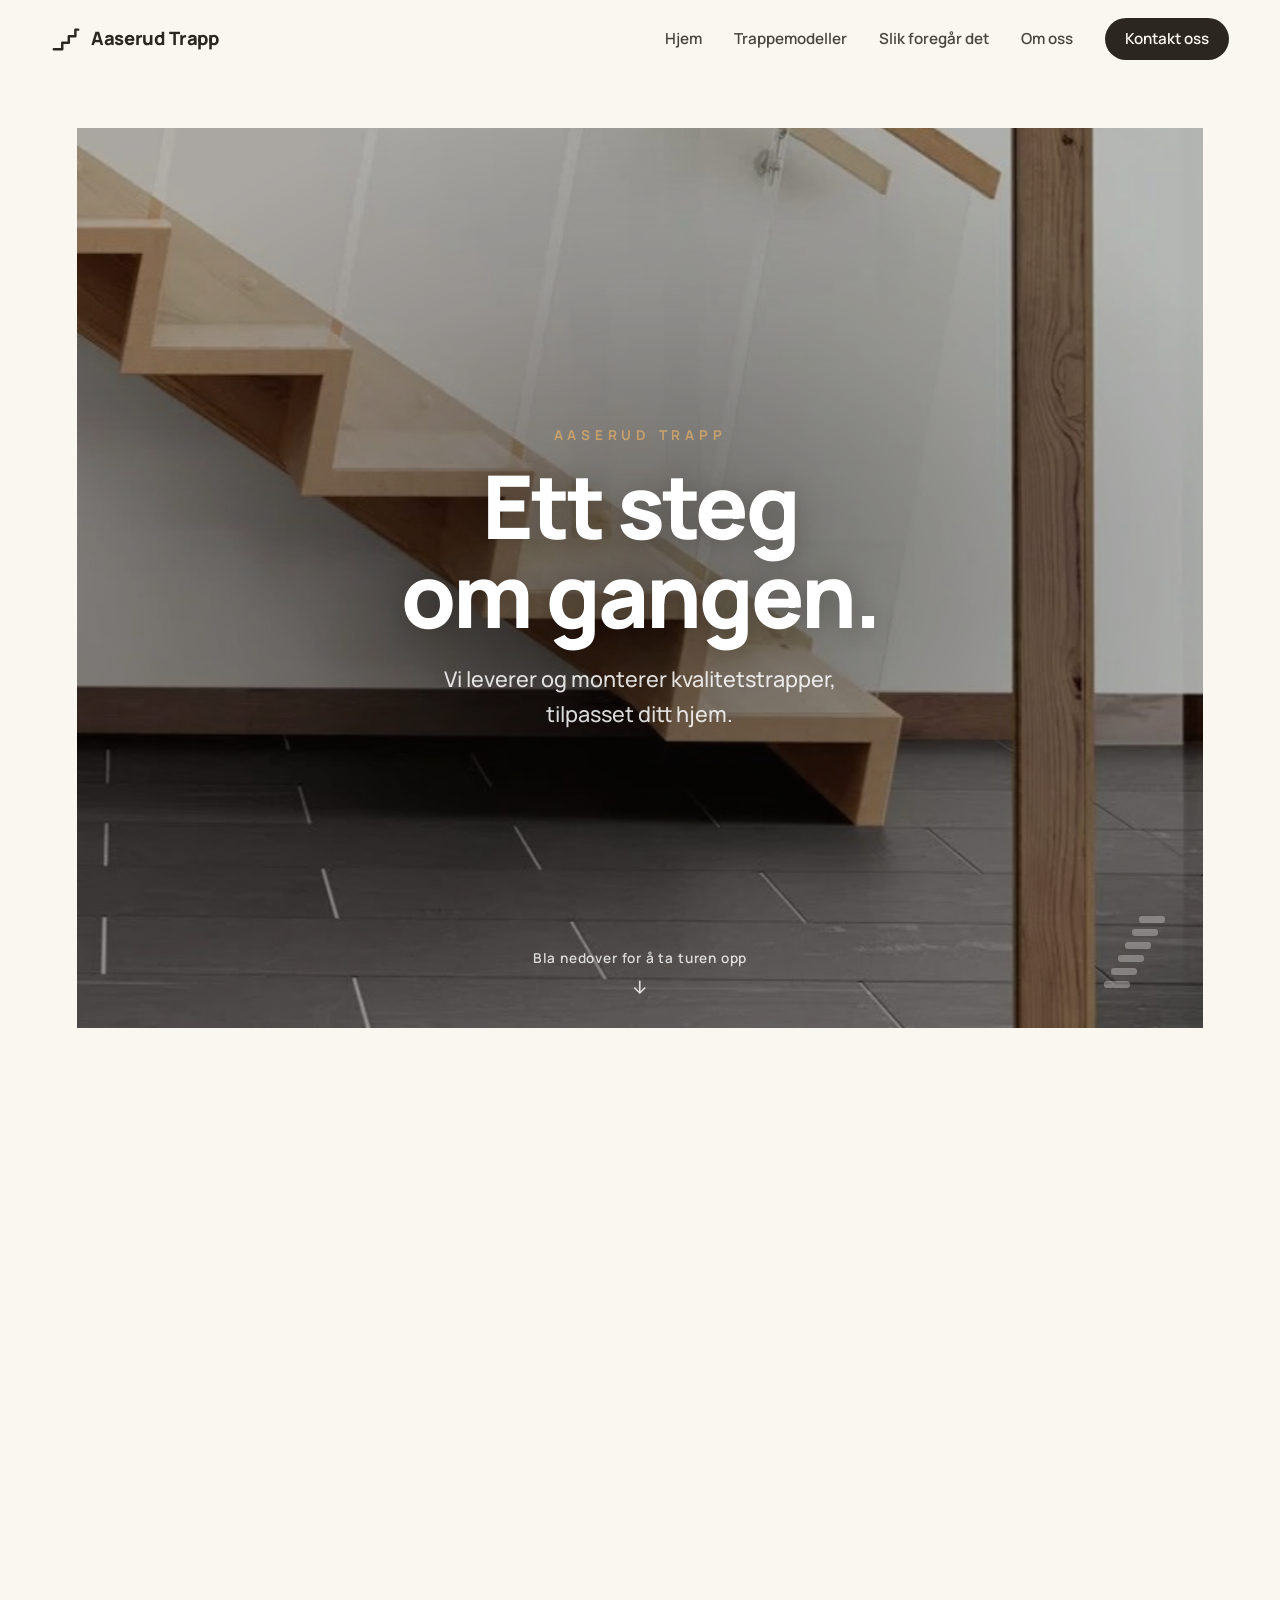
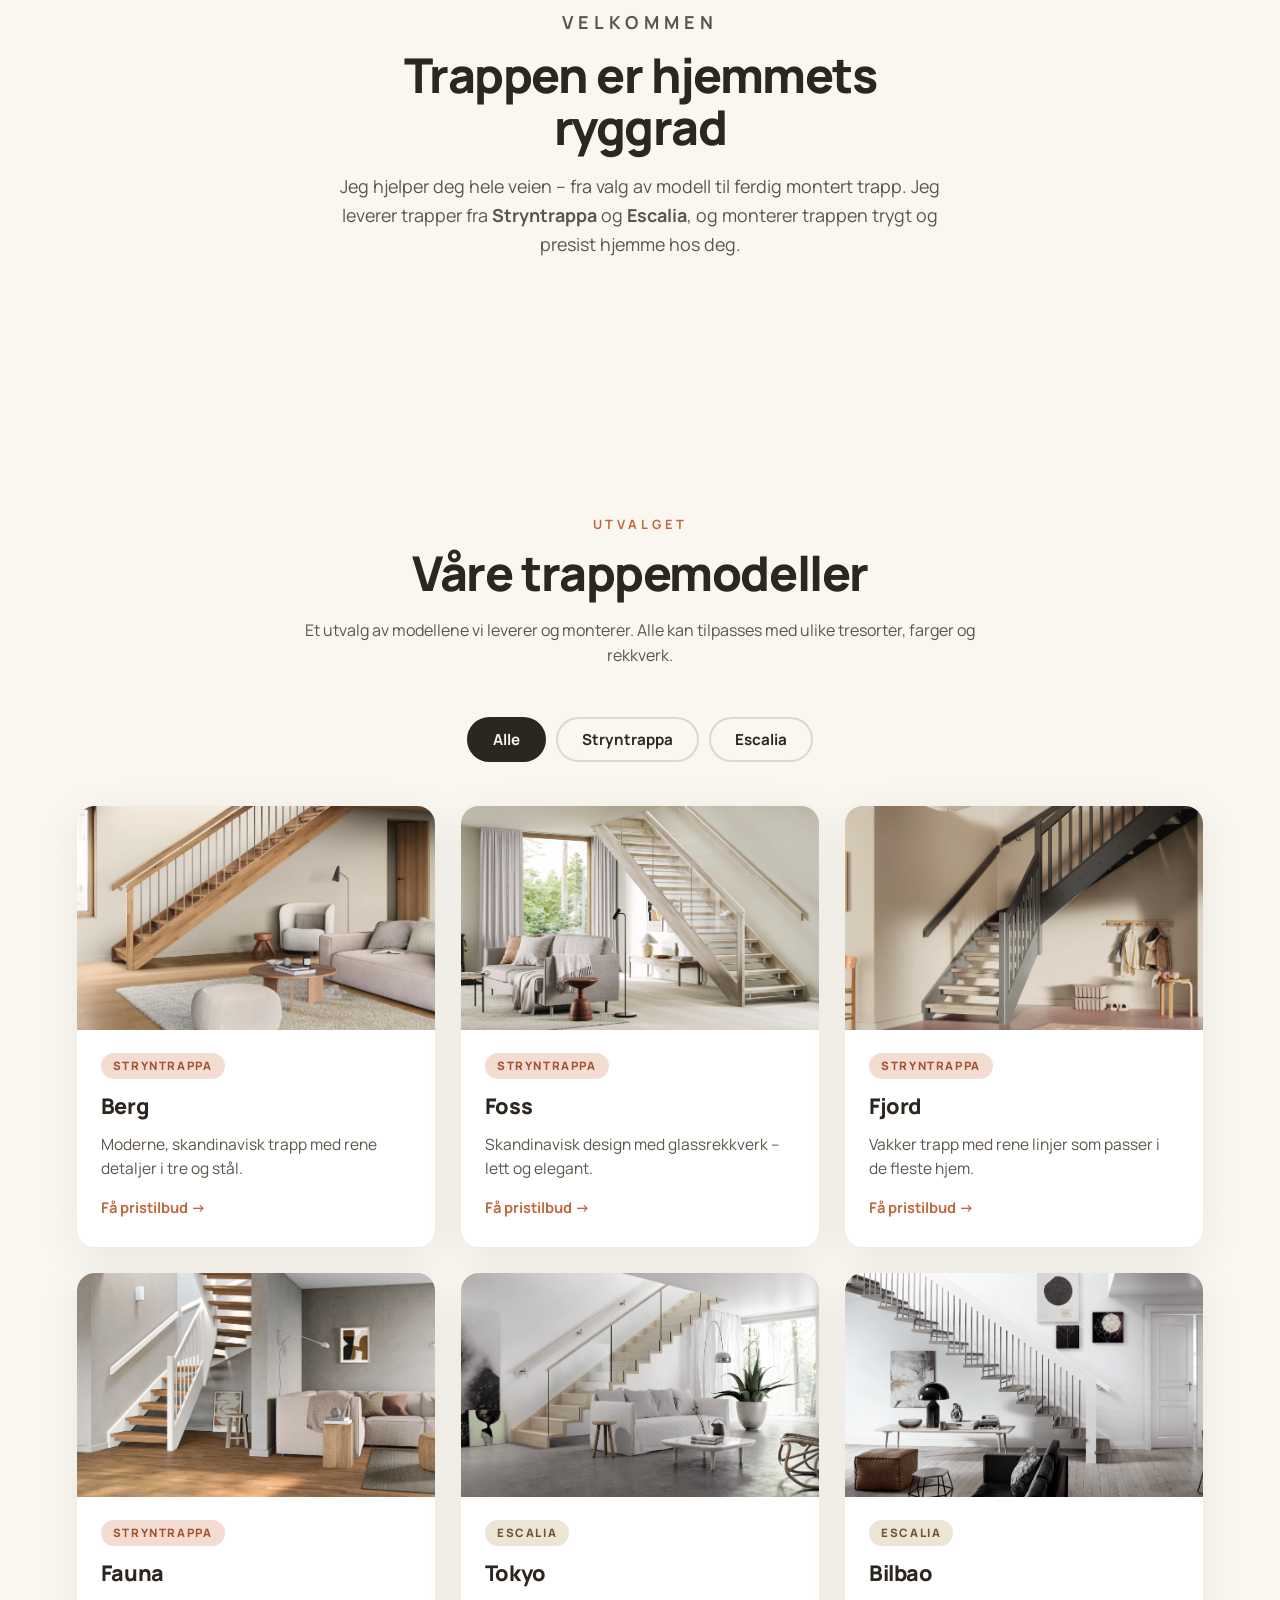
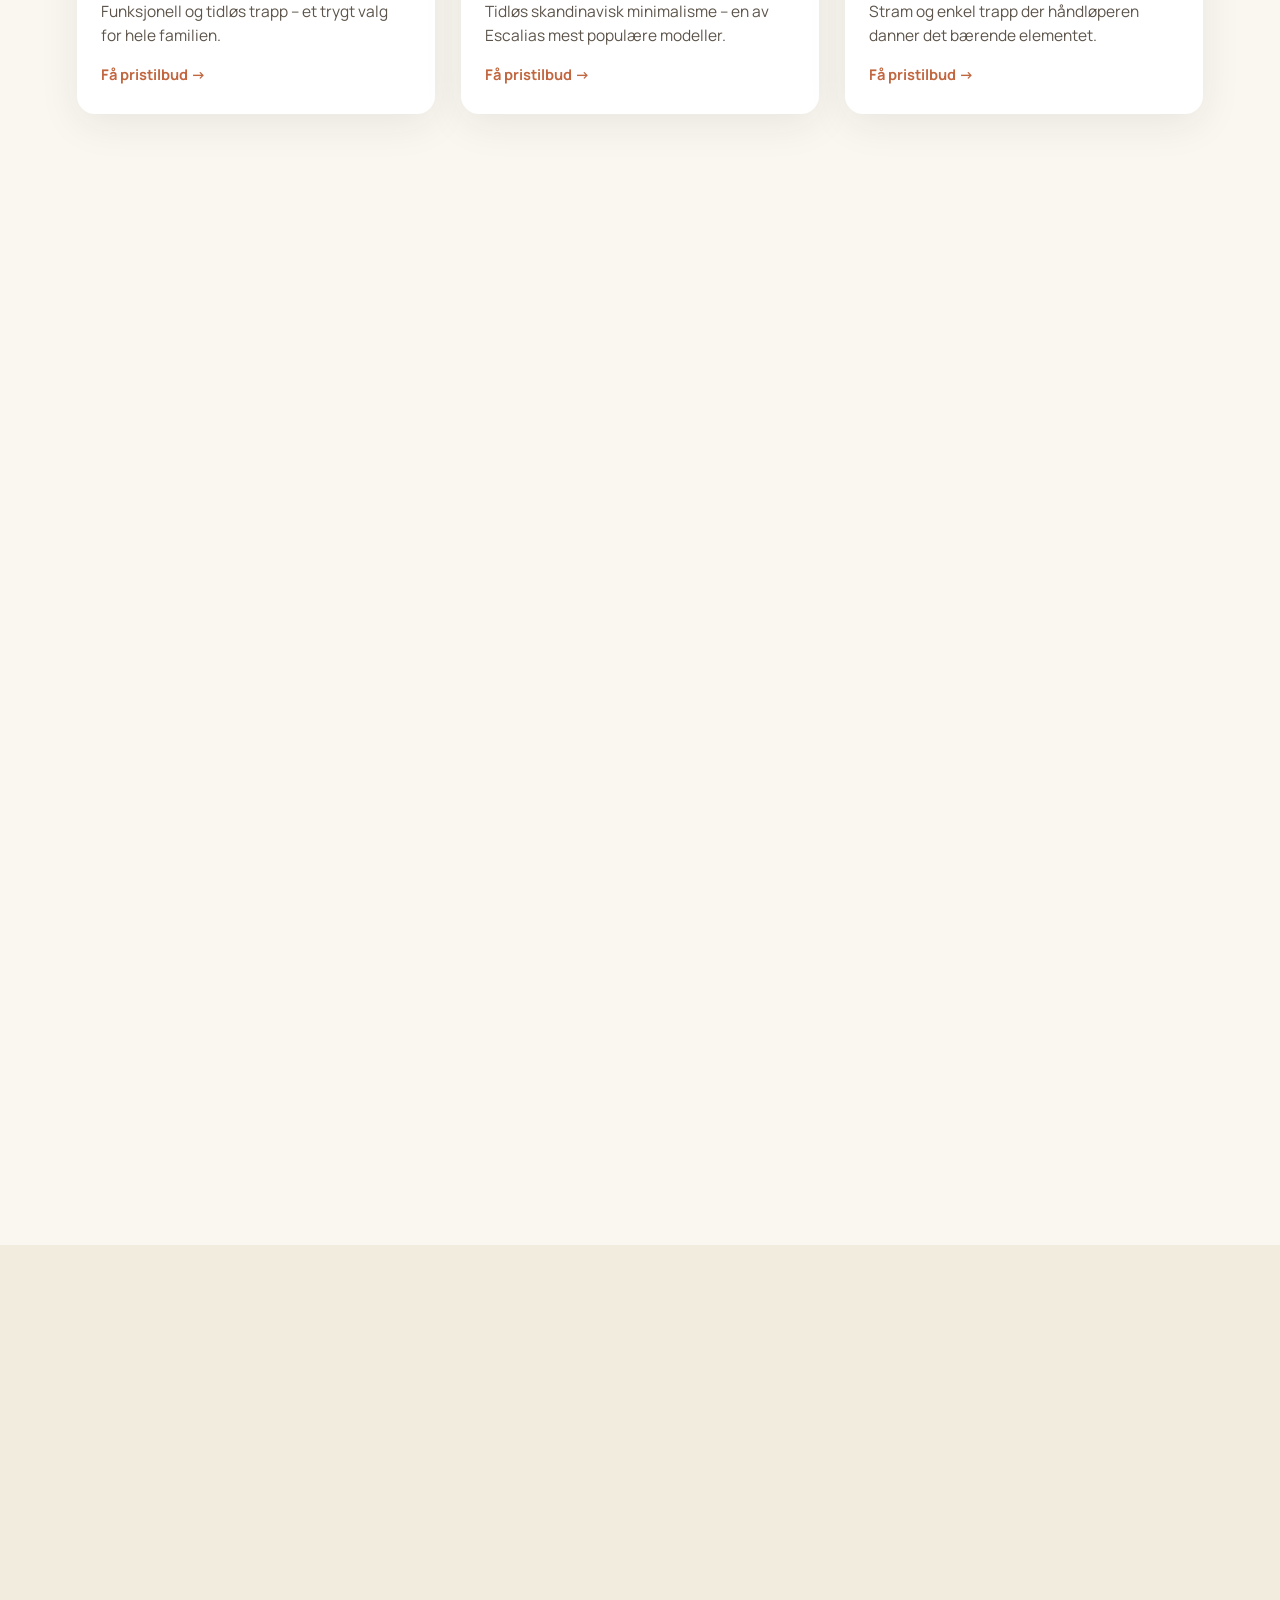
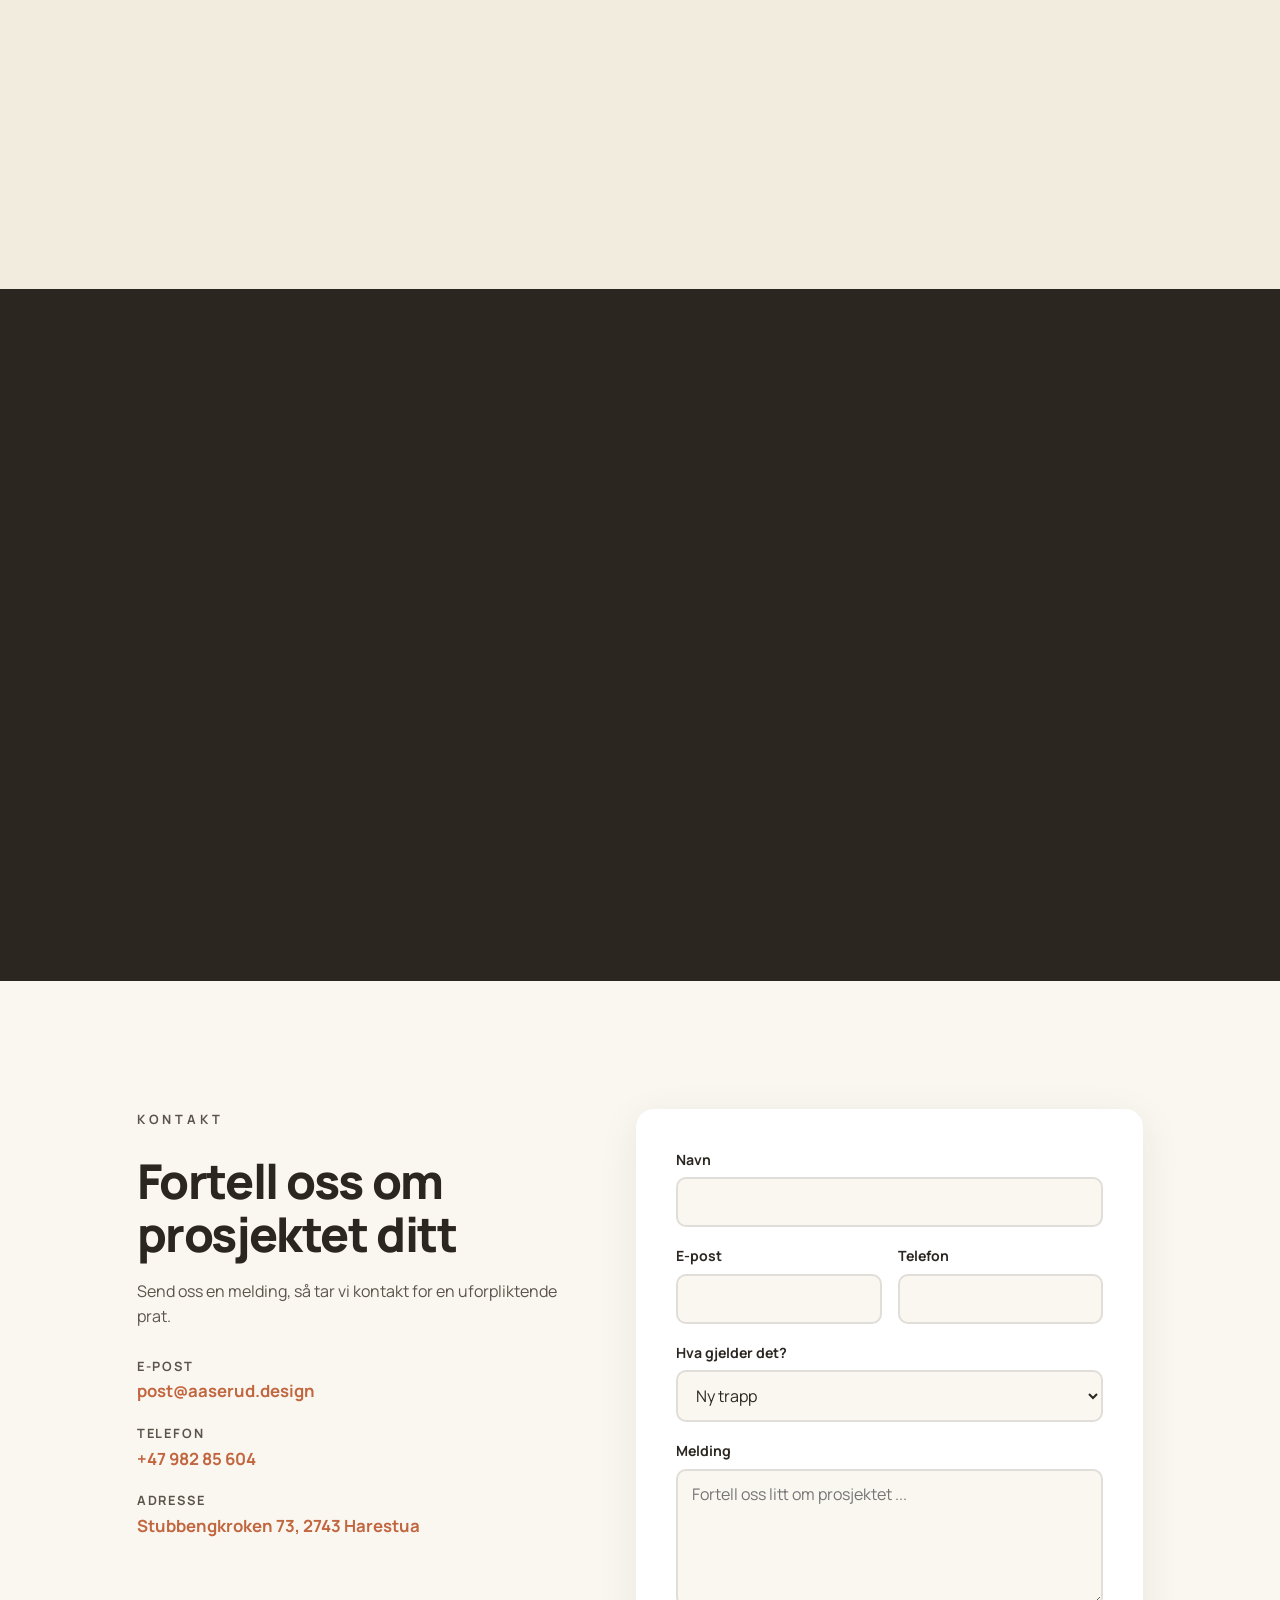
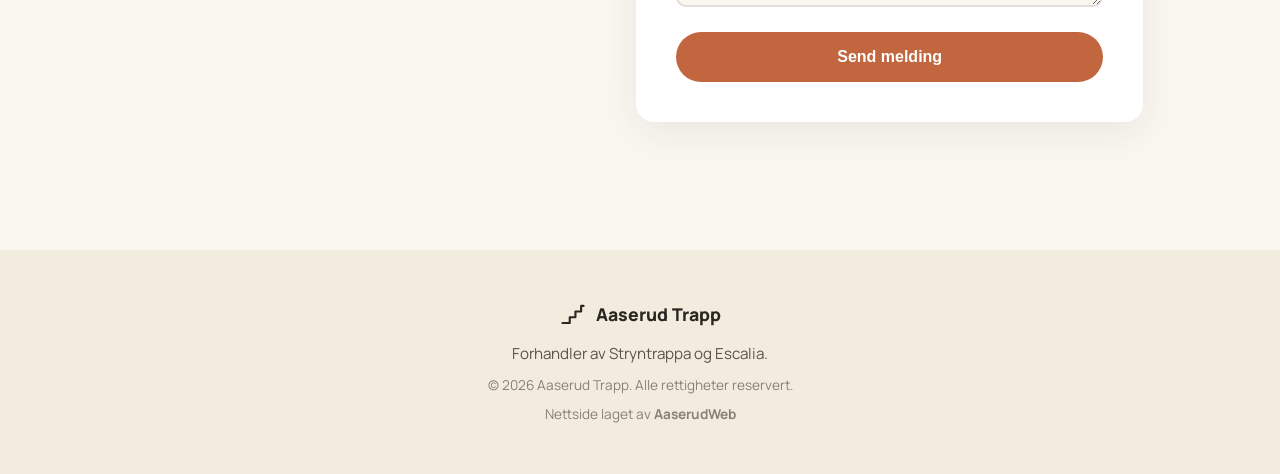
<file: index.html>
<!DOCTYPE html>
<html lang="no">
<head>
  <meta charset="UTF-8">
  <meta name="viewport" content="width=device-width, initial-scale=1.0">
  <title>Aaserud Trapp – Levering og montering av kvalitetstrapper</title>
  <meta name="description" content="Kai Aaserud leverer og monterer kvalitetstrapper i heltre over hele Østlandet – trapper fra Stryntrappa og Escalia, tilpasset ditt hjem.">
  <link rel="icon" href="data:image/svg+xml,%3Csvg xmlns='http://www.w3.org/2000/svg' viewBox='0 0 32 32'%3E%3Cpath d='M4 26h8v-6h6v-6h6V8h4' fill='none' stroke='%232b2620' stroke-width='3' stroke-linecap='round' stroke-linejoin='round'/%3E%3C/svg%3E">
  <link rel="preload" as="image" href="bilder/hero.jpg">
  <link rel="preconnect" href="https://fonts.googleapis.com">
  <link rel="preconnect" href="https://fonts.gstatic.com" crossorigin>
  <link href="https://fonts.googleapis.com/css2?family=Manrope:wght@400;500;600;700;800&display=swap" rel="stylesheet">
  <link rel="stylesheet" href="css/style.css">
</head>
<body id="topp">

  <!-- ======== HEADER ======== -->
  <header class="site-header" id="siteHeader">
    <a class="logo" href="#topp" aria-label="Aaserud Trapp – til toppen">
      <svg viewBox="0 0 32 32" class="logo__icon" aria-hidden="true">
        <path d="M3 27h9v-7h7v-7h7V6h3" fill="none" stroke="currentColor" stroke-width="2.6" stroke-linecap="round" stroke-linejoin="round"/>
      </svg>
      <span class="logo__text">Aaserud&nbsp;Trapp</span>
    </a>
    <nav class="site-nav" id="siteNav" aria-label="Hovedmeny">
      <a href="#topp">Hjem</a>
      <a href="#modeller">Trappemodeller</a>
      <a href="#prosess">Slik foregår det</a>
      <a href="#om">Om oss</a>
      <a href="#kontakt" class="nav-cta">Kontakt oss</a>
    </nav>
    <button class="nav-toggle" id="navToggle" aria-label="Åpne meny" aria-expanded="false">
      <span></span><span></span><span></span>
    </button>
  </header>

  <!-- ======== SCROLL-HISTORIE: KLATRE OPP TRAPPEN ======== -->
  <section class="story" id="story" aria-label="Introduksjon">
    <div class="story__sticky">

      <!-- Illustrert scene som "kameraet" klatrer gjennom.
           Vil du heller bruke et ekte foto senere: bytt ut SVG-en under
           med et stort <img> inne i #scene – animasjonen fungerer likt. -->
      <div class="scene" id="scene" aria-hidden="true">
        <svg viewBox="0 0 2400 1600" preserveAspectRatio="none">
          <defs>
            <linearGradient id="wallGrad" x1="0" y1="0" x2="0" y2="1">
              <stop offset="0" stop-color="#f4ede1"/>
              <stop offset="1" stop-color="#eadfcc"/>
            </linearGradient>
            <linearGradient id="treadGrad" x1="0" y1="0" x2="0" y2="1">
              <stop offset="0" stop-color="#dcb079"/>
              <stop offset="1" stop-color="#bd935c"/>
            </linearGradient>
            <linearGradient id="wardrobeGrad" x1="0" y1="0" x2="1" y2="0">
              <stop offset="0" stop-color="#dfc39a"/>
              <stop offset="1" stop-color="#cfae7f"/>
            </linearGradient>
            <linearGradient id="lightBeam" x1="0" y1="0" x2="1" y2="0">
              <stop offset="0" stop-color="#ffffff" stop-opacity="0.55"/>
              <stop offset="0.4" stop-color="#ffffff" stop-opacity="0.12"/>
              <stop offset="1" stop-color="#ffffff" stop-opacity="0"/>
            </linearGradient>
            <pattern id="slats" width="48" height="100" patternUnits="userSpaceOnUse">
              <rect width="48" height="100" fill="#d9c09a"/>
              <rect x="38" width="10" height="100" fill="#c9ac80"/>
              <rect x="0" width="3" height="100" fill="#e7d5b4"/>
            </pattern>
          </defs>

          <!-- Vegger og gulv -->
          <rect x="0" y="0" width="2400" height="1600" fill="url(#wallGrad)"/>
          <rect x="700" y="0" width="1700" height="1440" fill="url(#slats)"/>
          <rect x="0" y="1400" width="2400" height="200" fill="#e6dfd2"/>
          <rect x="0" y="1394" width="2400" height="8" fill="#d4cab7"/>

          <!-- Garderobeskap til venstre -->
          <rect x="150" y="230" width="250" height="1170" rx="6" fill="url(#wardrobeGrad)"/>
          <rect x="410" y="230" width="250" height="1170" rx="6" fill="url(#wardrobeGrad)"/>
          <rect x="398" y="230" width="6" height="1170" fill="#b3946a"/>
          <rect x="384" y="770" width="8" height="70" rx="4" fill="#8f7350"/>
          <rect x="424" y="770" width="8" height="70" rx="4" fill="#8f7350"/>

          <!-- Dørmatte -->
          <rect x="720" y="1460" width="300" height="64" rx="10" fill="#cdbc99" opacity="0.8"/>

          <!-- Skygge under trappen -->
          <polygon points="300,1400 2100,1400 2100,540" fill="#000000" opacity="0.04"/>

          <!-- Trappetrinn (12 stk, åpne trinn i eik) -->
          <g>
            <rect x="300"  y="1325" width="168" height="30" rx="5" fill="url(#treadGrad)"/>
            <rect x="450"  y="1250" width="168" height="30" rx="5" fill="url(#treadGrad)"/>
            <rect x="600"  y="1175" width="168" height="30" rx="5" fill="url(#treadGrad)"/>
            <rect x="750"  y="1100" width="168" height="30" rx="5" fill="url(#treadGrad)"/>
            <rect x="900"  y="1025" width="168" height="30" rx="5" fill="url(#treadGrad)"/>
            <rect x="1050" y="950"  width="168" height="30" rx="5" fill="url(#treadGrad)"/>
            <rect x="1200" y="875"  width="168" height="30" rx="5" fill="url(#treadGrad)"/>
            <rect x="1350" y="800"  width="168" height="30" rx="5" fill="url(#treadGrad)"/>
            <rect x="1500" y="725"  width="168" height="30" rx="5" fill="url(#treadGrad)"/>
            <rect x="1650" y="650"  width="168" height="30" rx="5" fill="url(#treadGrad)"/>
            <rect x="1800" y="575"  width="168" height="30" rx="5" fill="url(#treadGrad)"/>
            <rect x="1950" y="500"  width="168" height="30" rx="5" fill="url(#treadGrad)"/>
            <!-- Repos i toppen -->
            <rect x="2118" y="500" width="282" height="30" fill="url(#treadGrad)"/>
            <rect x="2118" y="530" width="282" height="24" fill="#a8825333"/>
          </g>

          <!-- Skygger under trinnene -->
          <g fill="#8a6b42" opacity="0.22">
            <rect x="306" y="1355" width="156" height="10" rx="5"/>
            <rect x="456" y="1280" width="156" height="10" rx="5"/>
            <rect x="606" y="1205" width="156" height="10" rx="5"/>
            <rect x="756" y="1130" width="156" height="10" rx="5"/>
            <rect x="906" y="1055" width="156" height="10" rx="5"/>
            <rect x="1056" y="980" width="156" height="10" rx="5"/>
            <rect x="1206" y="905" width="156" height="10" rx="5"/>
            <rect x="1356" y="830" width="156" height="10" rx="5"/>
            <rect x="1506" y="755" width="156" height="10" rx="5"/>
            <rect x="1656" y="680" width="156" height="10" rx="5"/>
            <rect x="1806" y="605" width="156" height="10" rx="5"/>
            <rect x="1956" y="530" width="156" height="10" rx="5"/>
          </g>

          <!-- Glassrekkverk med håndløper i tre -->
          <polygon points="360,1345 2160,445 2160,285 360,1185" fill="#ffffff" opacity="0.16"/>
          <polygon points="360,1345 2160,445 2160,285 360,1185" fill="none" stroke="#ffffff" stroke-width="4" opacity="0.45"/>
          <line x1="360" y1="1185" x2="2160" y2="285" stroke="#a97e4e" stroke-width="26" stroke-linecap="round"/>
          <g fill="#9a9a96">
            <circle cx="520" cy="1275" r="9"/>
            <circle cx="880" cy="1095" r="9"/>
            <circle cx="1240" cy="915" r="9"/>
            <circle cx="1600" cy="735" r="9"/>
            <circle cx="1960" cy="555" r="9"/>
          </g>

          <!-- Taklampe -->
          <line x1="2150" y1="0" x2="2150" y2="170" stroke="#3a352d" stroke-width="4"/>
          <path d="M2030 250 Q2030 165 2150 165 Q2270 165 2270 250 Q2270 320 2150 320 Q2030 320 2030 250 Z" fill="#fbf8f1"/>
          <path d="M2030 250 Q2030 165 2150 165 Q2270 165 2270 250 Q2270 320 2150 320 Q2030 320 2030 250 Z" fill="#e3d9c4" opacity="0.35"/>
          <ellipse cx="2150" cy="320" rx="52" ry="12" fill="#efe8d8"/>

          <!-- Krakk og vase -->
          <g>
            <rect x="330" y="1288" width="210" height="24" rx="8" fill="#c69e6c"/>
            <polygon points="352,1312 392,1312 372,1400 340,1400" fill="#b98f5c"/>
            <polygon points="478,1312 518,1312 530,1400 498,1400" fill="#b98f5c"/>
          </g>
          <path d="M2300 1400 q-26 -12 -26 -52 q0 -46 34 -46 q34 0 34 46 q0 40 -26 52 Z" fill="#b0703f"/>

          <!-- Lys fra vindu til venstre -->
          <rect x="0" y="0" width="1400" height="1600" fill="url(#lightBeam)"/>
        </svg>
        <!-- Ekte foto brukes i stedet for illustrasjonen når det finnes.
             data-focus-start/-end er posisjonen (x,y i % av bildet) til
             hhv. nederste og øverste trappetrinn, slik at kameraet faktisk
             følger trappen i bildet i stedet for å bare panorere hjørne-til-hjørne. -->
        <img class="scene__photo" src="bilder/hero.jpg" alt="" data-focus-start="74,80" data-focus-end="34,12" onerror="this.remove()">
      </div>

      <!-- Jevn mørk toning over hele bildet, slik at hvit tekst alltid er lesbar -->
      <div class="story-overlay" aria-hidden="true"></div>

      <!-- Tekstpaneler som toner inn mens man klatrer -->
      <div class="story-panels">
        <div class="story-panel" data-panel="0">
          <p class="story-kicker">Aaserud Trapp</p>
          <h1>Ett steg<br>om gangen.</h1>
          <p class="story-lead">Vi leverer og monterer kvalitetstrapper,<br>tilpasset ditt hjem.</p>
        </div>
        <div class="story-panel" data-panel="1">
          <h2>Norsk håndverk<br>i heltre</h2>
          <p class="story-lead">Vi leverer trapper fra Stryntrappa og Escalia&nbsp;</p>
        </div>
        <div class="story-panel" data-panel="2">
          <h2>Montert<br>av fagfolk</h2>
          <p class="story-lead">Vi måler opp, leverer og monterer,<br>slik at trappen sitter perfekt fra første trinn.</p>
        </div>
        <div class="story-panel story-panel--cta" data-panel="3">
          <h2>Klar for<br>neste steg?</h2>
          <div class="story-actions">
            <a class="btn btn--primary" href="#modeller">Se trappemodeller</a>
            <a class="btn btn--ghost" href="#kontakt">Kontakt oss</a>
          </div>
        </div>
      </div>

      <!-- Skrollehint og trinn-indikator -->
      <div class="scroll-hint" id="scrollHint">
        <span>Bla nedover for å ta turen opp</span>
        <svg viewBox="0 0 24 24" aria-hidden="true"><path d="M12 4v14m0 0l-6-6m6 6l6-6" fill="none" stroke="currentColor" stroke-width="2" stroke-linecap="round" stroke-linejoin="round"/></svg>
      </div>
      <div class="climb-progress" id="climbProgress" aria-hidden="true">
        <span></span><span></span><span></span><span></span><span></span><span></span>
      </div>
    </div>
  </section>

  <main>

    <!-- ======== INTRO ======== -->
    <section class="intro reveal">
      <p class="section-kicker">Velkommen</p>
      <h2>Trappen er hjemmets ryggrad</h2>
      <p>
        Jeg hjelper deg hele veien – fra valg av modell til ferdig montert trapp. Jeg leverer
        trapper fra <strong>Stryntrappa</strong> og <strong>Escalia</strong>, og monterer trappen
        trygt og presist hjemme hos deg.
      </p>
    </section>

    <!-- ======== TRAPPEMODELLER ======== -->
    <section class="models" id="modeller">
      <div class="section-head reveal">
        <p class="section-kicker">Utvalget</p>
        <h2>Våre trappemodeller</h2>
        <p>Et utvalg av modellene vi leverer og monterer. Alle kan tilpasses med ulike tresorter, farger og rekkverk.</p>
      </div>

      <div class="filter reveal" role="group" aria-label="Filtrer trappemodeller">
        <button class="filter-btn is-active" data-filter="alle">Alle</button>
        <button class="filter-btn" data-filter="stryntrappa">Stryntrappa</button>
        <button class="filter-btn" data-filter="escalia">Escalia</button>
      </div>

      <!-- Gjenbrukbare trappeillustrasjoner -->
      <svg width="0" height="0" style="position:absolute" aria-hidden="true">
        <defs>
          <symbol id="stair-open" viewBox="0 0 400 300">
            <rect x="0" y="262" width="400" height="6" rx="3" fill="var(--ink,#2b2620)" opacity="0.15"/>
            <g fill="var(--wood,#c9a06b)">
              <rect x="40"  y="230" width="74" height="14" rx="4"/>
              <rect x="100" y="192" width="74" height="14" rx="4"/>
              <rect x="160" y="154" width="74" height="14" rx="4"/>
              <rect x="220" y="116" width="74" height="14" rx="4"/>
              <rect x="280" y="78"  width="74" height="14" rx="4"/>
            </g>
            <line x1="58" y1="196" x2="342" y2="46" stroke="var(--wood-dark,#a97e4e)" stroke-width="9" stroke-linecap="round"/>
            <line x1="70" y1="238" x2="70" y2="196" stroke="var(--wood-dark,#a97e4e)" stroke-width="5"/>
            <line x1="330" y1="86" x2="330" y2="52" stroke="var(--wood-dark,#a97e4e)" stroke-width="5"/>
          </symbol>
          <symbol id="stair-glass" viewBox="0 0 400 300">
            <rect x="0" y="262" width="400" height="6" rx="3" fill="var(--ink,#2b2620)" opacity="0.15"/>
            <polygon points="56,236 344,86 344,44 56,194" fill="var(--ink,#2b2620)" opacity="0.08"/>
            <polygon points="56,236 344,86 344,44 56,194" fill="none" stroke="var(--ink,#2b2620)" stroke-width="2" opacity="0.25"/>
            <g fill="var(--wood,#c9a06b)">
              <rect x="40"  y="230" width="74" height="14" rx="4"/>
              <rect x="100" y="192" width="74" height="14" rx="4"/>
              <rect x="160" y="154" width="74" height="14" rx="4"/>
              <rect x="220" y="116" width="74" height="14" rx="4"/>
              <rect x="280" y="78"  width="74" height="14" rx="4"/>
            </g>
            <line x1="56" y1="194" x2="344" y2="44" stroke="var(--wood-dark,#a97e4e)" stroke-width="8" stroke-linecap="round"/>
          </symbol>
          <symbol id="stair-spindle" viewBox="0 0 400 300">
            <rect x="0" y="262" width="400" height="6" rx="3" fill="var(--ink,#2b2620)" opacity="0.15"/>
            <g stroke="var(--ink,#2b2620)" stroke-width="3" opacity="0.5">
              <line x1="90"  y1="228" x2="90"  y2="180"/>
              <line x1="150" y1="190" x2="150" y2="142"/>
              <line x1="210" y1="152" x2="210" y2="104"/>
              <line x1="270" y1="114" x2="270" y2="66"/>
              <line x1="330" y1="76"  x2="330" y2="28"/>
            </g>
            <g fill="var(--wood,#c9a06b)">
              <rect x="40"  y="230" width="74" height="14" rx="4"/>
              <rect x="100" y="192" width="74" height="14" rx="4"/>
              <rect x="160" y="154" width="74" height="14" rx="4"/>
              <rect x="220" y="116" width="74" height="14" rx="4"/>
              <rect x="280" y="78"  width="74" height="14" rx="4"/>
            </g>
            <line x1="70" y1="186" x2="350" y2="36" stroke="var(--wood-dark,#a97e4e)" stroke-width="8" stroke-linecap="round"/>
          </symbol>
          <symbol id="stair-closed" viewBox="0 0 400 300">
            <rect x="0" y="262" width="400" height="6" rx="3" fill="var(--ink,#2b2620)" opacity="0.15"/>
            <path d="M40 262 h74 v-38 h60 v-38 h60 v-38 h60 v-38 h60 v-38 h20 v190 Z" fill="var(--wood,#c9a06b)"/>
            <path d="M40 262 h74 v-38 h60 v-38 h60 v-38 h60 v-38 h60 v-38" fill="none" stroke="var(--wood-dark,#a97e4e)" stroke-width="5" stroke-linejoin="round"/>
            <line x1="70" y1="196" x2="350" y2="46" stroke="var(--wood-dark,#a97e4e)" stroke-width="8" stroke-linecap="round"/>
          </symbol>
        </defs>
      </svg>

      <div class="model-grid" id="modelGrid">
        <!-- Stryntrappa -->
        <article class="model-card reveal" data-supplier="stryntrappa">
          <div class="model-card__img tint-3">
            <img src="bilder/stryntrappa-berg.webp" style="object-position:0% 50%" alt="Trappemodellen Berg fra Stryntrappa" loading="lazy" onerror="this.classList.add('img-missing')">
            <svg viewBox="0 0 400 300"><use href="#stair-spindle"/></svg>
          </div>
          <div class="model-card__body">
            <span class="badge badge--stryntrappa">Stryntrappa</span>
            <h3>Berg</h3>
            <p>Moderne, skandinavisk trapp med rene detaljer i tre og stål.</p>
            <a href="#kontakt" data-model="Berg (Stryntrappa)">Få pristilbud&nbsp;→</a>
          </div>
        </article>
        <article class="model-card reveal" data-supplier="stryntrappa">
          <div class="model-card__img tint-1">
            <img src="bilder/stryntrappa-foss.webp" style="object-position:85% 50%" alt="Trappemodellen Foss fra Stryntrappa" loading="lazy" onerror="this.classList.add('img-missing')">
            <svg viewBox="0 0 400 300"><use href="#stair-glass"/></svg>
          </div>
          <div class="model-card__body">
            <span class="badge badge--stryntrappa">Stryntrappa</span>
            <h3>Foss</h3>
            <p>Skandinavisk design med glassrekkverk – lett og elegant.</p>
            <a href="#kontakt" data-model="Foss (Stryntrappa)">Få pristilbud&nbsp;→</a>
          </div>
        </article>
        <article class="model-card reveal" data-supplier="stryntrappa">
          <div class="model-card__img tint-4">
            <img src="bilder/stryntrappa-fjord.webp" style="object-position:25% 50%" alt="Trappemodellen Fjord fra Stryntrappa" loading="lazy" onerror="this.classList.add('img-missing')">
            <svg viewBox="0 0 400 300"><use href="#stair-open"/></svg>
          </div>
          <div class="model-card__body">
            <span class="badge badge--stryntrappa">Stryntrappa</span>
            <h3>Fjord</h3>
            <p>Vakker trapp med rene linjer som passer i de fleste hjem.</p>
            <a href="#kontakt" data-model="Fjord (Stryntrappa)">Få pristilbud&nbsp;→</a>
          </div>
        </article>
        <article class="model-card reveal" data-supplier="stryntrappa">
          <div class="model-card__img tint-2">
            <img src="bilder/stryntrappa-fauna.webp" style="object-position:5% 50%" alt="Trappemodellen Fauna fra Stryntrappa" loading="lazy" onerror="this.classList.add('img-missing')">
            <svg viewBox="0 0 400 300"><use href="#stair-closed"/></svg>
          </div>
          <div class="model-card__body">
            <span class="badge badge--stryntrappa">Stryntrappa</span>
            <h3>Fauna</h3>
            <p>Funksjonell og tidløs trapp – et trygt valg for hele familien.</p>
            <a href="#kontakt" data-model="Fauna (Stryntrappa)">Få pristilbud&nbsp;→</a>
          </div>
        </article>

        <!-- Escalia -->
        <article class="model-card reveal" data-supplier="escalia">
          <div class="model-card__img tint-1">
            <img src="bilder/escalia-tokyo.webp" style="object-position:0% 50%" alt="Trappemodellen Tokyo fra Escalia" loading="lazy" onerror="this.classList.add('img-missing')">
            <svg viewBox="0 0 400 300"><use href="#stair-open"/></svg>
          </div>
          <div class="model-card__body">
            <span class="badge badge--escalia">Escalia</span>
            <h3>Tokyo</h3>
            <p>Tidløs skandinavisk minimalisme – en av Escalias mest populære modeller.</p>
            <a href="#kontakt" data-model="Tokyo (Escalia)">Få pristilbud&nbsp;→</a>
          </div>
        </article>
        <article class="model-card reveal" data-supplier="escalia">
          <div class="model-card__img tint-2">
            <img src="bilder/escalia-bilbao.webp" style="object-position:0% 50%" alt="Trappemodellen Bilbao fra Escalia" loading="lazy" onerror="this.classList.add('img-missing')">
            <svg viewBox="0 0 400 300"><use href="#stair-spindle"/></svg>
          </div>
          <div class="model-card__body">
            <span class="badge badge--escalia">Escalia</span>
            <h3>Bilbao</h3>
            <p>Stram og enkel trapp der håndløperen danner det bærende elementet.</p>
            <a href="#kontakt" data-model="Bilbao (Escalia)">Få pristilbud&nbsp;→</a>
          </div>
        </article>
        <article class="model-card reveal" data-supplier="escalia">
          <div class="model-card__img tint-3">
            <img src="bilder/escalia-sydney.webp" style="object-position:25% 50%" alt="Trappemodellen Sydney fra Escalia" loading="lazy" onerror="this.classList.add('img-missing')">
            <svg viewBox="0 0 400 300"><use href="#stair-glass"/></svg>
          </div>
          <div class="model-card__body">
            <span class="badge badge--escalia">Escalia</span>
            <h3>Sydney</h3>
            <p>Åpen og luftig trapp som slipper lyset gjennom rommet.</p>
            <a href="#kontakt" data-model="Sydney (Escalia)">Få pristilbud&nbsp;→</a>
          </div>
        </article>
        <article class="model-card reveal" data-supplier="escalia">
          <div class="model-card__img tint-4">
            <img src="bilder/escalia-osaka.webp" alt="Trappemodellen Osaka fra Escalia" loading="lazy" onerror="this.classList.add('img-missing')">
            <svg viewBox="0 0 400 300"><use href="#stair-open"/></svg>
          </div>
          <div class="model-card__body">
            <span class="badge badge--escalia">Escalia</span>
            <h3>Osaka</h3>
            <p>Minimalistisk designtrapp med rene linjer og lette detaljer.</p>
            <a href="#kontakt" data-model="Osaka (Escalia)">Få pristilbud&nbsp;→</a>
          </div>
        </article>
        <article class="model-card reveal" data-supplier="escalia">
          <div class="model-card__img tint-2">
            <img src="bilder/escalia-amsterdam.webp" style="object-position:100% 50%" alt="Trappemodellen Amsterdam fra Escalia" loading="lazy" onerror="this.classList.add('img-missing')">
            <svg viewBox="0 0 400 300"><use href="#stair-closed"/></svg>
          </div>
          <div class="model-card__body">
            <span class="badge badge--escalia">Escalia</span>
            <h3>Amsterdam</h3>
            <p>Plassbesparende spindeltrapp med et lett og luftig uttrykk.</p>
            <a href="#kontakt" data-model="Amsterdam (Escalia)">Få pristilbud&nbsp;→</a>
          </div>
        </article>
        <article class="model-card reveal" data-supplier="escalia">
          <div class="model-card__img tint-1">
            <img src="bilder/escalia-montreux.webp" style="object-position:100% 50%" alt="Trappemodellen Montreux fra Escalia" loading="lazy" onerror="this.classList.add('img-missing')">
            <svg viewBox="0 0 400 300"><use href="#stair-spindle"/></svg>
          </div>
          <div class="model-card__body">
            <span class="badge badge--escalia">Escalia</span>
            <h3>Montreux</h3>
            <p>Tradisjonsrik modell med gjennomført håndverk og varme detaljer.</p>
            <a href="#kontakt" data-model="Montreux (Escalia)">Få pristilbud&nbsp;→</a>
          </div>
        </article>
      </div>

      <p class="models-note reveal">
        Begge leverandørene tilbyr flere modeller, tresorter og tilvalg enn det du ser her.
        <a href="#kontakt">Ta kontakt</a>, så hjelper vi deg å finne trappen som passer ditt hjem.
      </p>
    </section>

    <!-- ======== PROSESS ======== -->
    <section class="process" id="prosess">
      <div class="section-head reveal">
        <p class="section-kicker">Fra idé til ferdig trapp</p>
        <h2>Slik foregår det</h2>
      </div>
      <ol class="process-steps">
        <li class="reveal">
          <span class="step-num">1</span>
          <h3>Ta kontakt</h3>
          <p>Fortell meg om prosjektet ditt – nybygg, renovering eller bytte av eksisterende trapp.</p>
        </li>
        <li class="reveal">
          <span class="step-num">2</span>
          <h3>Oppmåling</h3>
          <p>Jeg måler nøyaktig hjemme hos deg og hjelper deg å velge modell, tresort og rekkverk.</p>
        </li>
        <li class="reveal">
          <span class="step-num">3</span>
          <h3>Bestilling</h3>
          <p>Jeg bestiller trappen skreddersydd etter dine mål.</p>
        </li>
        <li class="reveal">
          <span class="step-num">4</span>
          <h3>Montering</h3>
          <p>Jeg monterer trappen presist og rydder etter meg – klart til bruk samme dag.</p>
        </li>
      </ol>
    </section>

    <!-- ======== OM OSS ======== -->
    <section class="about" id="om">
      <div class="about__inner reveal">
        <p class="section-kicker">Om oss</p>
        <h2>Aaserud Trapp</h2>
        <div class="about__grid">
          <!-- Legg et portrettbilde av Kai i bilder/kai-aaserud.jpg (stående format,
               ansiktet tydelig synlig), så erstatter det ikonet automatisk. -->
          <div class="about__portrait">
            <img src="bilder/kai-aaserud.jpg" alt="Kai Aaserud, eier av Aaserud Trapp" loading="lazy" onerror="this.parentElement.classList.add('is-empty')">
            <span class="about__portrait-fallback" aria-hidden="true">
              <svg viewBox="0 0 32 32"><path d="M16 16a6 6 0 100-12 6 6 0 000 12zM6 28c0-6 4.5-10 10-10s10 4 10 10" fill="none" stroke="currentColor" stroke-width="2"/></svg>
            </span>
          </div>
          <div class="about__text">
            <p>
              Jeg heter Kai Aaserud. Jeg vokste opp i trappeverkstedet til farfar Henrik Aaserud,
              som var trappesnekker, og har selv jobbet med trapper og møbler i 15 år. I dag driver
              jeg Aaserud Trapp og <a href="https://aaserud.design" target="_blank" rel="noopener">Aaserud Design</a>
              – håndverksbedrifter med lange tradisjoner på Hadeland. Jeg leverer trapper på hele
              Østlandet.
            </p>
            <p>
              Jeg er forhandler og montør for Stryntrappa og Escalia, som leverer
              kvalitetstrapper i heltre som er bygget for å vare i generasjoner.
            </p>
            <p>
              Uansett om du bygger nytt eller skal bytte ut en gammel trapp, følger jeg deg hele
              veien: rådgivning, oppmåling, levering og montering.
            </p>
            <p class="about__signature">Kai Aaserud <span>– eier, Aaserud Trapp</span></p>
          </div>
        </div>
      </div>
    </section>

    <!-- ======== KONTAKT ======== -->
    <section class="contact" id="kontakt">
      <div class="contact__info reveal">
        <p class="section-kicker">Kontakt</p>
        <h2>Fortell oss om prosjektet ditt</h2>
        <p>Send oss en melding, så tar vi kontakt for en uforpliktende prat.</p>
        <ul class="contact-list">
          <li>
            <strong>E-post</strong>
            <a href="mailto:post@aaserud.design">post@aaserud.design</a>
          </li>
          <li>
            <strong>Telefon</strong>
            <a href="tel:+4798285604">+47 982 85 604</a>
          </li>
          <li>
            <strong>Adresse</strong>
            <a href="https://www.google.com/maps/search/?api=1&query=Stubbengkroken+73%2C+2743+Harestua" target="_blank" rel="noopener">Stubbengkroken 73, 2743 Harestua</a>
          </li>
        </ul>
      </div>

      <!-- FormSubmit: første innsending utløser en aktiveringsmail til adressen under -->
      <form class="contact-form reveal" action="https://formsubmit.co/post@aaserud.design" method="POST">
        <input type="hidden" name="_subject" value="Ny henvendelse fra aaserudtrapp.no">
        <input type="hidden" name="_template" value="table">
        <input type="hidden" name="_captcha" value="false">
        <input type="hidden" name="_next" value="https://aaserudtrapp.no/takk.html">
        <input type="text" name="_honey" style="display:none" tabindex="-1" autocomplete="off">

        <div class="form-row">
          <label for="f-navn">Navn</label>
          <input id="f-navn" type="text" name="navn" required autocomplete="name">
        </div>
        <div class="form-row form-row--split">
          <div>
            <label for="f-epost">E-post</label>
            <input id="f-epost" type="email" name="epost" required autocomplete="email">
          </div>
          <div>
            <label for="f-tlf">Telefon</label>
            <input id="f-tlf" type="tel" name="telefon" autocomplete="tel">
          </div>
        </div>
        <div class="form-row">
          <label for="f-emne">Hva gjelder det?</label>
          <select id="f-emne" name="emne">
            <option>Ny trapp</option>
            <option>Bytte av eksisterende trapp</option>
            <option>Rekkverk / tilbehør</option>
            <option>Annet</option>
          </select>
        </div>
        <div class="form-row">
          <label for="f-melding">Melding</label>
          <textarea id="f-melding" name="melding" rows="5" required placeholder="Fortell oss litt om prosjektet ..."></textarea>
        </div>
        <button type="submit" class="btn btn--primary btn--full">Send melding</button>
      </form>
    </section>
  </main>

  <!-- ======== FOOTER ======== -->
  <footer class="site-footer">
    <div class="footer__brand">
      <svg viewBox="0 0 32 32" class="logo__icon" aria-hidden="true">
        <path d="M3 27h9v-7h7v-7h7V6h3" fill="none" stroke="currentColor" stroke-width="2.6" stroke-linecap="round" stroke-linejoin="round"/>
      </svg>
      <span>Aaserud Trapp</span>
    </div>
    <p>Forhandler av Stryntrappa og Escalia.</p>
    <p class="footer__copy">© 2026 Aaserud Trapp. Alle rettigheter reservert.</p>
    <p class="footer__credit">Nettside laget av <a href="https://aaserudweb.no" target="_blank" rel="noopener">AaserudWeb</a></p>
  </footer>

  <script src="js/main.js"></script>
</body>
</html>
</file>
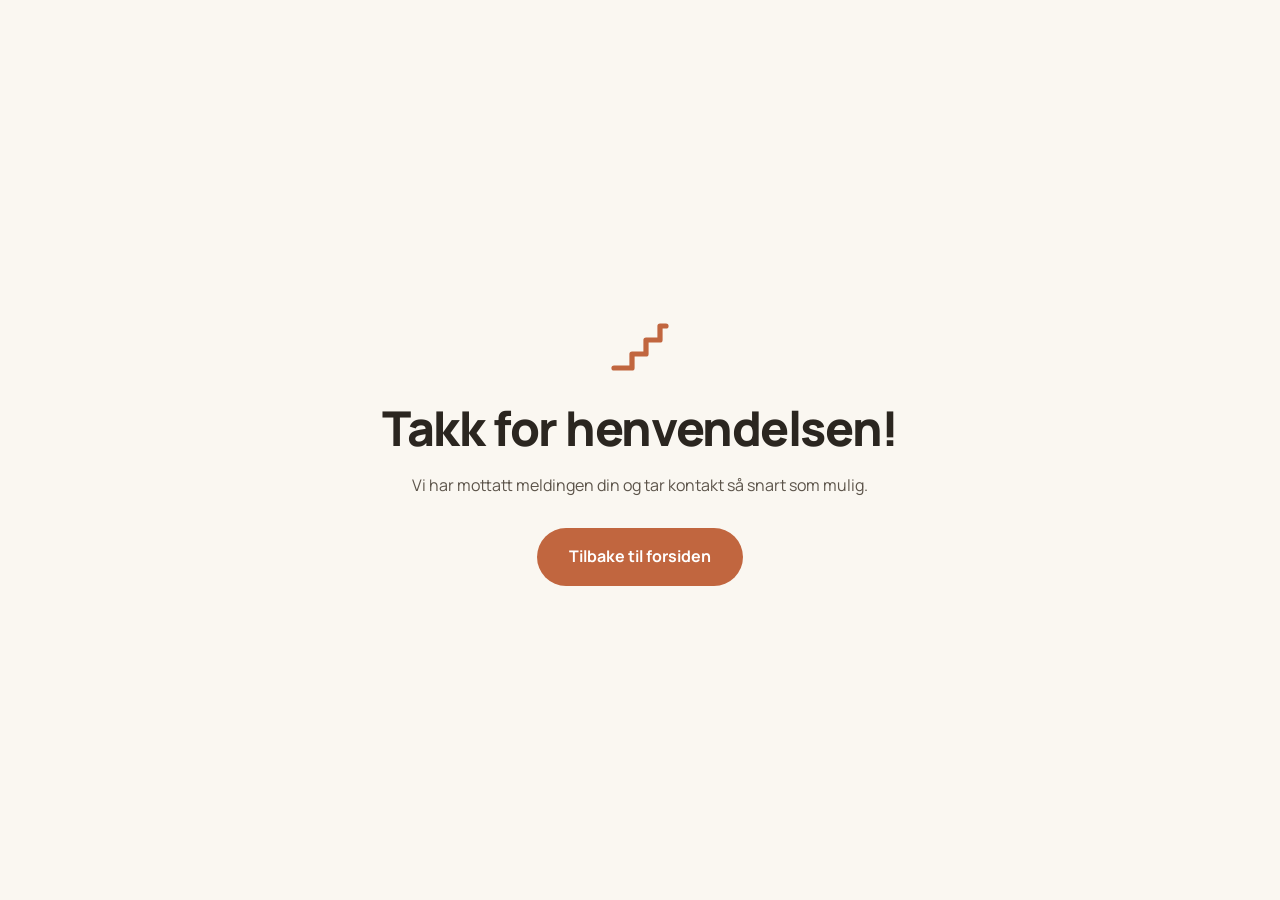
<file: takk.html>
<!DOCTYPE html>
<html lang="no">
<head>
  <meta charset="UTF-8">
  <meta name="viewport" content="width=device-width, initial-scale=1.0">
  <title>Takk for henvendelsen – Aaserud Trapp</title>
  <meta name="robots" content="noindex">
  <link rel="icon" href="data:image/svg+xml,%3Csvg xmlns='http://www.w3.org/2000/svg' viewBox='0 0 32 32'%3E%3Cpath d='M4 26h8v-6h6v-6h6V8h4' fill='none' stroke='%232b2620' stroke-width='3' stroke-linecap='round' stroke-linejoin='round'/%3E%3C/svg%3E">
  <link rel="preconnect" href="https://fonts.googleapis.com">
  <link rel="preconnect" href="https://fonts.gstatic.com" crossorigin>
  <link href="https://fonts.googleapis.com/css2?family=Manrope:wght@400;500;600;700;800&display=swap" rel="stylesheet">
  <link rel="stylesheet" href="css/style.css">
  <style>
    .thanks {
      min-height: 100vh;
      display: grid;
      place-items: center;
      text-align: center;
      padding: 24px;
    }
    .thanks svg { width: 64px; height: 64px; margin: 0 auto 24px; color: var(--accent); }
    .thanks p { color: var(--ink-soft); margin-bottom: 30px; }
  </style>
</head>
<body>
  <section class="thanks">
    <div>
      <svg viewBox="0 0 32 32" aria-hidden="true">
        <path d="M3 27h9v-7h7v-7h7V6h3" fill="none" stroke="currentColor" stroke-width="2.6" stroke-linecap="round" stroke-linejoin="round"/>
      </svg>
      <h2>Takk for henvendelsen!</h2>
      <p>Vi har mottatt meldingen din og tar kontakt så snart som mulig.</p>
      <a class="btn btn--primary" href="index.html">Tilbake til forsiden</a>
    </div>
  </section>
</body>
</html>
</file>
<file: css/style.css>
/* ============================================================
   Aaserud Trapp – hovedstilark
   ============================================================ */

:root {
  --bg: #faf7f1;
  --bg-alt: #f2ecdf;
  --ink: #2b2620;
  --ink-soft: #5c544a;
  --wood: #c9a06b;
  --wood-dark: #a97e4e;
  --accent: #c1663f;
  --accent-dark: #a5522f;
  --card: #ffffff;
  --radius: 18px;
  --shadow: 0 10px 40px rgba(43, 38, 32, 0.08);
  --font: "Manrope", system-ui, -apple-system, "Segoe UI", sans-serif;
}

* { margin: 0; padding: 0; box-sizing: border-box; }

html { scroll-behavior: smooth; }

body {
  font-family: var(--font);
  background: var(--bg);
  color: var(--ink);
  line-height: 1.6;
  -webkit-font-smoothing: antialiased;
  overflow-x: hidden;
}

img, svg { display: block; max-width: 100%; }

a { color: var(--accent); text-decoration: none; }
a:hover { text-decoration: underline; }

/* ---------- Header ---------- */

.site-header {
  position: fixed;
  inset: 0 0 auto 0;
  z-index: 50;
  display: flex;
  align-items: center;
  justify-content: space-between;
  padding: 18px clamp(20px, 4vw, 56px);
  transition: background 0.3s ease, box-shadow 0.3s ease, padding 0.3s ease;
}

.site-header.is-scrolled {
  background: rgba(250, 247, 241, 0.9);
  backdrop-filter: blur(12px);
  -webkit-backdrop-filter: blur(12px);
  box-shadow: 0 1px 0 rgba(43, 38, 32, 0.08);
  padding-top: 12px;
  padding-bottom: 12px;
}

.logo {
  display: flex;
  align-items: center;
  gap: 10px;
  color: var(--ink);
  font-weight: 800;
  font-size: 1.15rem;
  letter-spacing: -0.02em;
}
.logo:hover { text-decoration: none; }
.logo__icon { width: 30px; height: 30px; }

.site-nav {
  display: flex;
  align-items: center;
  gap: clamp(14px, 2.5vw, 32px);
}
.site-nav a {
  color: var(--ink);
  font-weight: 600;
  font-size: 0.95rem;
  opacity: 0.85;
}
.site-nav a:hover { opacity: 1; text-decoration: none; }

.nav-cta {
  background: var(--ink);
  color: var(--bg) !important;
  padding: 9px 20px;
  border-radius: 999px;
  opacity: 1 !important;
  transition: background 0.2s ease;
}
.nav-cta:hover { background: var(--accent); }

.nav-toggle {
  display: none;
  flex-direction: column;
  gap: 5px;
  background: none;
  border: 0;
  cursor: pointer;
  padding: 8px;
}
.nav-toggle span {
  width: 24px;
  height: 2.5px;
  background: var(--ink);
  border-radius: 2px;
  transition: transform 0.25s ease, opacity 0.25s ease;
}
.nav-toggle.is-open span:nth-child(1) { transform: translateY(7.5px) rotate(45deg); }
.nav-toggle.is-open span:nth-child(2) { opacity: 0; }
.nav-toggle.is-open span:nth-child(3) { transform: translateY(-7.5px) rotate(-45deg); }

/* ---------- Scroll-historie (hero) ---------- */

.story {
  /* Høyden bestemmer hvor lenge "klatringen" varer */
  height: 520vh;
  position: relative;
}

.story__sticky {
  position: sticky;
  top: 0;
  height: 100vh;
  overflow: hidden;
  background: var(--bg-alt);
}

.scene {
  position: absolute;
  top: 0;
  left: 0;
  will-change: transform;
}
.scene svg { width: 100%; height: 100%; }

/* Ekte hero-foto (bilder/hero.jpg) legger seg over illustrasjonen */
.scene__photo {
  position: absolute;
  inset: 0;
  width: 100%;
  height: 100%;
  object-fit: cover;
}

/* Jevn mørk toning over hele scenen, sterkest midt i bildet der teksten står */
.story-overlay {
  position: absolute;
  inset: 0;
  background:
    radial-gradient(60% 55% at 50% 50%, rgba(12, 10, 8, 0.55), rgba(12, 10, 8, 0.32) 60%, rgba(12, 10, 8, 0.22) 100%);
}

.story-panels {
  position: absolute;
  inset: 0;
  display: grid;
  place-items: center;
  text-align: center;
  pointer-events: none;
}

.story-panel {
  grid-area: 1 / 1;
  opacity: 0;
  padding: 24px;
  max-width: 900px;
}

.story-kicker {
  text-transform: uppercase;
  letter-spacing: 0.35em;
  font-weight: 700;
  font-size: 0.85rem;
  color: var(--wood);
  margin-bottom: 14px;
}

.story-panel h1,
.story-panel h2 {
  color: #fff;
  font-size: clamp(2.6rem, 7.5vw, 5.5rem);
  line-height: 1.02;
  font-weight: 800;
  letter-spacing: -0.035em;
  text-shadow: 0 2px 24px rgba(0, 0, 0, 0.25);
}

.story-lead {
  margin-top: 22px;
  font-size: clamp(1.05rem, 2vw, 1.35rem);
  color: rgba(255, 255, 255, 0.85);
  font-weight: 500;
}

.story-actions {
  margin-top: 34px;
  display: flex;
  gap: 14px;
  justify-content: center;
  flex-wrap: wrap;
}
.story-panel--cta { pointer-events: none; }
.story-panel--cta.is-live { pointer-events: auto; }

.scroll-hint {
  position: absolute;
  bottom: 30px;
  left: 50%;
  transform: translateX(-50%);
  display: flex;
  flex-direction: column;
  align-items: center;
  gap: 8px;
  color: rgba(255, 255, 255, 0.8);
  font-size: 0.85rem;
  font-weight: 600;
  letter-spacing: 0.06em;
  transition: opacity 0.2s linear;
}
.scroll-hint svg {
  width: 20px;
  height: 20px;
  animation: hint-bounce 1.6s ease-in-out infinite;
}
@keyframes hint-bounce {
  0%, 100% { transform: translateY(0); }
  50% { transform: translateY(7px); }
}

/* Trinn-indikator: fylles etter hvert som man klatrer */
.climb-progress {
  position: absolute;
  right: clamp(16px, 3vw, 44px);
  bottom: 40px;
  display: flex;
  flex-direction: column-reverse;
  gap: 6px;
}
.climb-progress span {
  display: block;
  width: 26px;
  height: 7px;
  border-radius: 3px;
  background: rgba(255, 255, 255, 0.3);
  transition: background 0.3s ease;
}
/* Trappeform: trinnene klatrer mot høyre, som i scenen */
.climb-progress span:nth-child(1) { transform: translateX(-35px); }
.climb-progress span:nth-child(2) { transform: translateX(-28px); }
.climb-progress span:nth-child(3) { transform: translateX(-21px); }
.climb-progress span:nth-child(4) { transform: translateX(-14px); }
.climb-progress span:nth-child(5) { transform: translateX(-7px); }
.climb-progress span.is-on { background: var(--accent); }

/* ---------- Knapper ---------- */

.btn {
  display: inline-block;
  padding: 14px 30px;
  border-radius: 999px;
  font-weight: 700;
  font-size: 1rem;
  border: 2px solid transparent;
  cursor: pointer;
  transition: transform 0.15s ease, background 0.2s ease, color 0.2s ease;
}
.btn:hover { text-decoration: none; transform: translateY(-2px); }

.btn--primary {
  background: var(--accent);
  color: #fff;
}
.btn--primary:hover { background: var(--accent-dark); }

.btn--ghost {
  border-color: rgba(255, 255, 255, 0.85);
  color: #fff;
}
.btn--ghost:hover { background: #fff; color: var(--ink); }

.btn--full { width: 100%; }

/* ---------- Seksjoner generelt ---------- */

main { position: relative; z-index: 2; background: var(--bg); }

section { padding: clamp(70px, 10vw, 130px) clamp(20px, 6vw, 80px); }

.section-kicker {
  text-transform: uppercase;
  letter-spacing: 0.3em;
  font-weight: 700;
  font-size: 0.8rem;
  color: var(--accent);
  margin-bottom: 12px;
}

.section-head { max-width: 720px; margin: 0 auto 48px; text-align: center; }

h2 {
  font-size: clamp(1.9rem, 4vw, 3rem);
  font-weight: 800;
  letter-spacing: -0.03em;
  line-height: 1.1;
  margin-bottom: 18px;
}

.section-head p:last-child { color: var(--ink-soft); }

/* Reveal-animasjon når seksjoner kommer til syne */
.reveal {
  opacity: 0;
  transform: translateY(28px);
  transition: opacity 0.7s ease, transform 0.7s ease;
}
.reveal.is-visible { opacity: 1; transform: none; }

@media (prefers-reduced-motion: reduce) {
  html { scroll-behavior: auto; }
  .reveal { opacity: 1; transform: none; transition: none; }
  .scroll-hint svg { animation: none; }
}

/* ---------- Intro ---------- */

.intro {
  max-width: 780px;
  margin: 0 auto;
  text-align: center;
}
.intro p { color: var(--ink-soft); font-size: 1.12rem; }

/* ---------- Trappemodeller ---------- */

.models { background: var(--bg); }

.filter {
  display: flex;
  gap: 10px;
  justify-content: center;
  margin-bottom: 44px;
  flex-wrap: wrap;
}

.filter-btn {
  font-family: var(--font);
  font-weight: 700;
  font-size: 0.95rem;
  padding: 10px 24px;
  border-radius: 999px;
  border: 2px solid rgba(43, 38, 32, 0.15);
  background: transparent;
  color: var(--ink);
  cursor: pointer;
  transition: all 0.2s ease;
}
.filter-btn:hover { border-color: var(--ink); }
.filter-btn.is-active {
  background: var(--ink);
  border-color: var(--ink);
  color: var(--bg);
}

.model-grid {
  display: grid;
  grid-template-columns: repeat(auto-fill, minmax(290px, 1fr));
  gap: 26px;
  max-width: 1240px;
  margin: 0 auto;
}

.model-card {
  background: var(--card);
  border-radius: var(--radius);
  overflow: hidden;
  box-shadow: var(--shadow);
  transition: transform 0.25s ease, box-shadow 0.25s ease, opacity 0.3s ease;
}
.model-card:hover {
  transform: translateY(-6px);
  box-shadow: 0 18px 50px rgba(43, 38, 32, 0.13);
}
.model-card.is-hidden { display: none; }

.model-card__img {
  aspect-ratio: 16 / 10;
  display: grid;
  place-items: center;
  padding: 8%;
  position: relative;
}
.model-card__img svg { width: 100%; height: 100%; }

/* Ekte produktfoto legger seg over illustrasjonen;
   mangler filen, skjules det og illustrasjonen vises i stedet */
.model-card__img img {
  position: absolute;
  inset: 0;
  width: 100%;
  height: 100%;
  object-fit: cover;
}
.model-card__img img.img-missing { display: none; }

.tint-1 { background: linear-gradient(160deg, #f3ead9, #eaddc4); }
.tint-2 { background: linear-gradient(160deg, #ece4d4, #ddd2bd); }
.tint-3 { background: linear-gradient(160deg, #f0e6dc, #e2d3c4); }
.tint-4 { background: linear-gradient(160deg, #e9e0d2, #d8ceba); }

.model-card__body { padding: 22px 24px 26px; }

.badge {
  display: inline-block;
  font-size: 0.72rem;
  font-weight: 800;
  text-transform: uppercase;
  letter-spacing: 0.14em;
  padding: 4px 12px;
  border-radius: 999px;
  margin-bottom: 10px;
}
.badge--escalia { background: #ece4d4; color: #6d5636; }
.badge--stryntrappa { background: #f3ddd2; color: #a5522f; }

.model-card__body h3 {
  font-size: 1.35rem;
  font-weight: 800;
  letter-spacing: -0.02em;
  margin-bottom: 8px;
}
.model-card__body p {
  color: var(--ink-soft);
  font-size: 0.97rem;
  margin-bottom: 14px;
}
.model-card__body a { font-weight: 700; font-size: 0.92rem; }

.models-note {
  text-align: center;
  margin-top: 44px;
  color: var(--ink-soft);
}

/* ---------- Prosess ---------- */

.process { background: var(--bg-alt); }

.process-steps {
  list-style: none;
  display: grid;
  grid-template-columns: repeat(auto-fit, minmax(220px, 1fr));
  gap: 26px;
  max-width: 1240px;
  margin: 0 auto;
  counter-reset: step;
}

.process-steps li {
  background: var(--card);
  border-radius: var(--radius);
  padding: 30px 26px;
  box-shadow: var(--shadow);
}

.step-num {
  display: grid;
  place-items: center;
  width: 44px;
  height: 44px;
  border-radius: 12px;
  background: var(--accent);
  color: #fff;
  font-weight: 800;
  font-size: 1.15rem;
  margin-bottom: 16px;
}

.process-steps h3 {
  font-size: 1.15rem;
  font-weight: 800;
  margin-bottom: 8px;
}
.process-steps p { color: var(--ink-soft); font-size: 0.95rem; }

/* ---------- Om oss ---------- */

.about { background: var(--ink); color: var(--bg); }
.about .section-kicker { color: var(--wood); }
.about__inner { max-width: 900px; margin: 0 auto; text-align: center; }
.about__inner > h2 { margin-bottom: 36px; }
.about p { color: rgba(250, 247, 241, 0.8); margin-bottom: 16px; font-size: 1.08rem; }

.about__grid {
  display: grid;
  grid-template-columns: 220px 1fr;
  align-items: center;
  gap: clamp(28px, 5vw, 56px);
  text-align: left;
}

.about__portrait {
  position: relative;
  aspect-ratio: 4 / 5;
  border-radius: var(--radius);
  overflow: hidden;
  background: rgba(250, 247, 241, 0.08);
  display: grid;
  place-items: center;
}
.about__portrait img {
  position: absolute;
  inset: 0;
  width: 100%;
  height: 100%;
  object-fit: cover;
  object-position: center top;
}
.about__portrait.is-empty img { display: none; }
.about__portrait-fallback { width: 38%; color: rgba(250, 247, 241, 0.3); }
.about__portrait:not(.is-empty) .about__portrait-fallback { display: none; }

.about__text p:last-of-type { margin-bottom: 0; }

.about__signature {
  margin-top: 22px;
  font-weight: 800;
  font-size: 1rem;
  color: var(--bg) !important;
}
.about__signature span { font-weight: 500; color: rgba(250, 247, 241, 0.6); }

/* ---------- Kontakt ---------- */

.contact {
  display: grid;
  grid-template-columns: 1fr 1.2fr;
  gap: clamp(40px, 6vw, 90px);
  max-width: 1160px;
  margin: 0 auto;
  align-items: start;
}

.contact__info p { color: var(--ink-soft); margin-bottom: 26px; }

.contact-list { list-style: none; }
.contact-list li { margin-bottom: 18px; }
.contact-list strong {
  display: block;
  font-size: 0.8rem;
  text-transform: uppercase;
  letter-spacing: 0.14em;
  color: var(--ink-soft);
  margin-bottom: 2px;
}
.contact-list a { font-weight: 700; font-size: 1.05rem; }

.contact-form {
  background: var(--card);
  border-radius: var(--radius);
  padding: clamp(24px, 4vw, 40px);
  box-shadow: var(--shadow);
}

.form-row { margin-bottom: 18px; }
.form-row--split {
  display: grid;
  grid-template-columns: 1fr 1fr;
  gap: 16px;
}

label {
  display: block;
  font-weight: 700;
  font-size: 0.88rem;
  margin-bottom: 6px;
}

input, select, textarea {
  width: 100%;
  font-family: var(--font);
  font-size: 1rem;
  color: var(--ink);
  background: var(--bg);
  border: 2px solid rgba(43, 38, 32, 0.12);
  border-radius: 10px;
  padding: 12px 14px;
  transition: border-color 0.2s ease;
}
input:focus, select:focus, textarea:focus {
  outline: none;
  border-color: var(--accent);
}
textarea { resize: vertical; }

/* ---------- Footer ---------- */

.site-footer {
  background: var(--bg-alt);
  text-align: center;
  padding: 50px 24px 40px;
  color: var(--ink-soft);
  font-size: 0.95rem;
}

.footer__brand {
  display: inline-flex;
  align-items: center;
  gap: 10px;
  font-weight: 800;
  font-size: 1.1rem;
  color: var(--ink);
  margin-bottom: 14px;
}
.footer__brand .logo__icon { width: 26px; height: 26px; }

.site-footer p { margin-bottom: 8px; }
.footer__copy { font-size: 0.85rem; opacity: 0.7; }
.footer__credit { font-size: 0.85rem; opacity: 0.7; margin-bottom: 0; }
.footer__credit a { color: inherit; font-weight: 700; }

/* ---------- Mobil ---------- */

@media (max-width: 760px) {
  .nav-toggle { display: flex; }

  .site-nav {
    position: fixed;
    top: 0;
    right: 0;
    height: 100vh;
    width: min(78vw, 320px);
    background: var(--bg);
    flex-direction: column;
    align-items: flex-start;
    justify-content: center;
    gap: 28px;
    padding: 40px 36px;
    box-shadow: -20px 0 60px rgba(43, 38, 32, 0.15);
    transform: translateX(100%);
    transition: transform 0.3s ease;
  }
  .site-nav.is-open { transform: translateX(0); }
  .site-nav a { font-size: 1.2rem; }

  .story { height: 460vh; }

  .climb-progress { display: none; }

  .form-row--split { grid-template-columns: 1fr; }

  .contact { grid-template-columns: 1fr; }

  .about__grid { grid-template-columns: 1fr; text-align: center; }
  .about__portrait { width: 180px; margin: 0 auto; }
}
</file>
